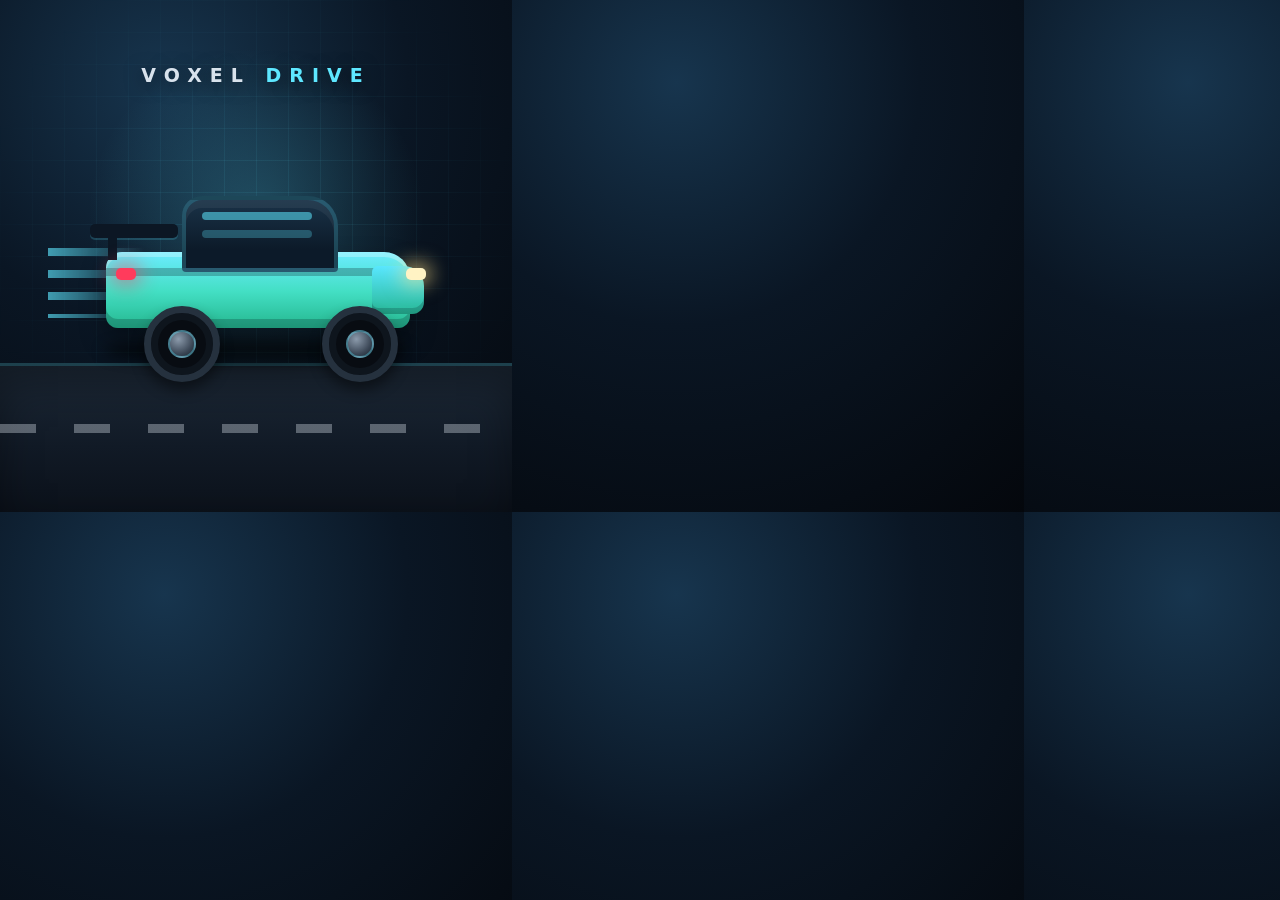
<file: icons/icon.html>
<!DOCTYPE html>
<html lang="it">
<head>
<meta charset="UTF-8">
<style>
  html, body { margin: 0; width: 512px; height: 512px; overflow: hidden; }
  body {
    position: relative;
    background:
      radial-gradient(circle at 32% 16%, #17354e 0%, #0a1624 44%, #04070c 100%);
    font-family: ui-sans-serif, system-ui, sans-serif;
  }
  .grid {
    position: absolute; inset: 0;
    background-image:
      linear-gradient(rgba(94, 231, 255, 0.075) 1px, transparent 1px),
      linear-gradient(90deg, rgba(94, 231, 255, 0.075) 1px, transparent 1px);
    background-size: 32px 32px;
    -webkit-mask-image: radial-gradient(circle at 50% 45%, #000 18%, transparent 74%);
    mask-image: radial-gradient(circle at 50% 45%, #000 18%, transparent 74%);
  }
  .glow {
    position: absolute; width: 360px; height: 360px; border-radius: 50%;
    left: 76px; top: 36px;
    background: radial-gradient(circle, rgba(94, 231, 255, 0.22), rgba(94, 231, 255, 0) 66%);
  }
  .road {
    position: absolute; left: 0; right: 0; bottom: 0; height: 146px;
    background: linear-gradient(180deg, #1c2836 0%, #111a26 55%, #0b111a 100%);
    border-top: 3px solid rgba(94, 231, 255, 0.22);
    box-shadow: inset 0 16px 40px rgba(0, 0, 0, 0.35);
  }
  .road::before {
    content: ''; position: absolute; left: 0; right: 0; top: 58px; height: 9px;
    background: repeating-linear-gradient(90deg, rgba(238, 246, 255, 0.6) 0 36px, transparent 36px 74px);
    opacity: 0.55;
  }
  .car { position: absolute; left: 86px; top: 166px; width: 340px; height: 190px; }
  .shadow {
    position: absolute; left: 18px; bottom: -8px; width: 304px; height: 26px;
    border-radius: 50%; background: rgba(0, 0, 0, 0.55); filter: blur(7px);
  }
  .speed {
    position: absolute; left: -38px; top: 82px; width: 96px; height: 70px;
    background: repeating-linear-gradient(180deg, rgba(94, 231, 255, 0.85) 0 8px, transparent 8px 22px);
    -webkit-mask-image: linear-gradient(90deg, #000, transparent);
    mask-image: linear-gradient(90deg, #000, transparent);
    opacity: 0.75;
  }
  .body {
    position: absolute; left: 20px; top: 86px; width: 304px; height: 76px;
    border-radius: 16px 26px 12px 12px;
    background: linear-gradient(180deg, #6cecff 0%, #43dfc4 52%, #25b78f 100%);
    box-shadow:
      inset 0 5px 0 rgba(255, 255, 255, 0.28),
      inset 0 -9px 0 rgba(4, 24, 30, 0.22),
      0 12px 26px rgba(0, 0, 0, 0.35);
  }
  .body::before {
    content: ''; position: absolute; left: 0; top: 16px; width: 100%; height: 8px;
    background: rgba(8, 26, 34, 0.26);
  }
  .nose {
    position: absolute; left: 286px; top: 100px; width: 52px; height: 48px;
    border-radius: 6px 20px 12px 6px;
    background: linear-gradient(180deg, #59e7ff, #27b895);
    box-shadow: inset 0 -6px 0 rgba(4, 24, 30, 0.2);
  }
  .cabin {
    position: absolute; left: 96px; top: 30px; width: 148px; height: 68px;
    border-radius: 20px 30px 4px 4px;
    background: linear-gradient(180deg, #1a3348, #0c1a29 72%);
    border: 4px solid rgba(94, 231, 255, 0.22);
    box-shadow: inset 0 8px 0 rgba(255, 255, 255, 0.05);
  }
  .cabin::before {
    content: ''; position: absolute; left: 16px; top: 12px; width: 110px; height: 8px;
    border-radius: 6px; background: rgba(94, 231, 255, 0.55);
    box-shadow: 0 18px 0 rgba(94, 231, 255, 0.28);
  }
  .spoiler {
    position: absolute; left: 4px; top: 58px; width: 88px; height: 14px;
    border-radius: 5px; background: #0c1724;
    box-shadow: 0 2px 0 rgba(94, 231, 255, 0.18);
  }
  .spoiler::after {
    content: ''; position: absolute; left: 18px; top: 12px; width: 9px; height: 24px;
    background: #0c1724;
  }
  .wheel {
    position: absolute; top: 140px; width: 62px; height: 62px; border-radius: 50%;
    background: #080c12;
    border: 7px solid #25313e;
    box-shadow: inset 0 0 0 7px #0e151d, 0 8px 14px rgba(0, 0, 0, 0.45);
  }
  .wheel::after {
    content: ''; position: absolute; inset: 17px; border-radius: 50%;
    background: radial-gradient(circle at 35% 30%, #8b9aab, #3a4655 65%, #1a222c);
    border: 2px solid rgba(94, 231, 255, 0.35);
  }
  .wheel.front { left: 236px; }
  .wheel.rear { left: 58px; }
  .light {
    position: absolute; top: 102px; width: 20px; height: 12px; border-radius: 5px;
    background: #fff3c4; box-shadow: 0 0 18px 6px rgba(255, 224, 138, 0.55);
  }
  .light.f { left: 320px; }
  .light.r { left: 30px; background: #ff3b5c; box-shadow: 0 0 18px 6px rgba(255, 59, 92, 0.45); }
  .badge {
    position: absolute; left: 0; right: 0; top: 64px; text-align: center;
    font-size: 19px; font-weight: 900; letter-spacing: 8px; color: rgba(238, 246, 255, 0.9);
    text-shadow: 0 3px 18px rgba(0, 0, 0, 0.6);
  }
  .badge span { color: #5ee7ff; }
</style>
</head>
<body>
  <div class="grid"></div>
  <div class="glow"></div>
  <div class="road"></div>
  <div class="badge">VOXEL <span>DRIVE</span></div>
  <div class="car">
    <div class="shadow"></div>
    <div class="speed"></div>
    <div class="body"></div>
    <div class="nose"></div>
    <div class="cabin"></div>
    <div class="spoiler"></div>
    <div class="wheel rear"></div>
    <div class="wheel front"></div>
    <div class="light r"></div>
    <div class="light f"></div>
  </div>
</body>
</html>
</file>
